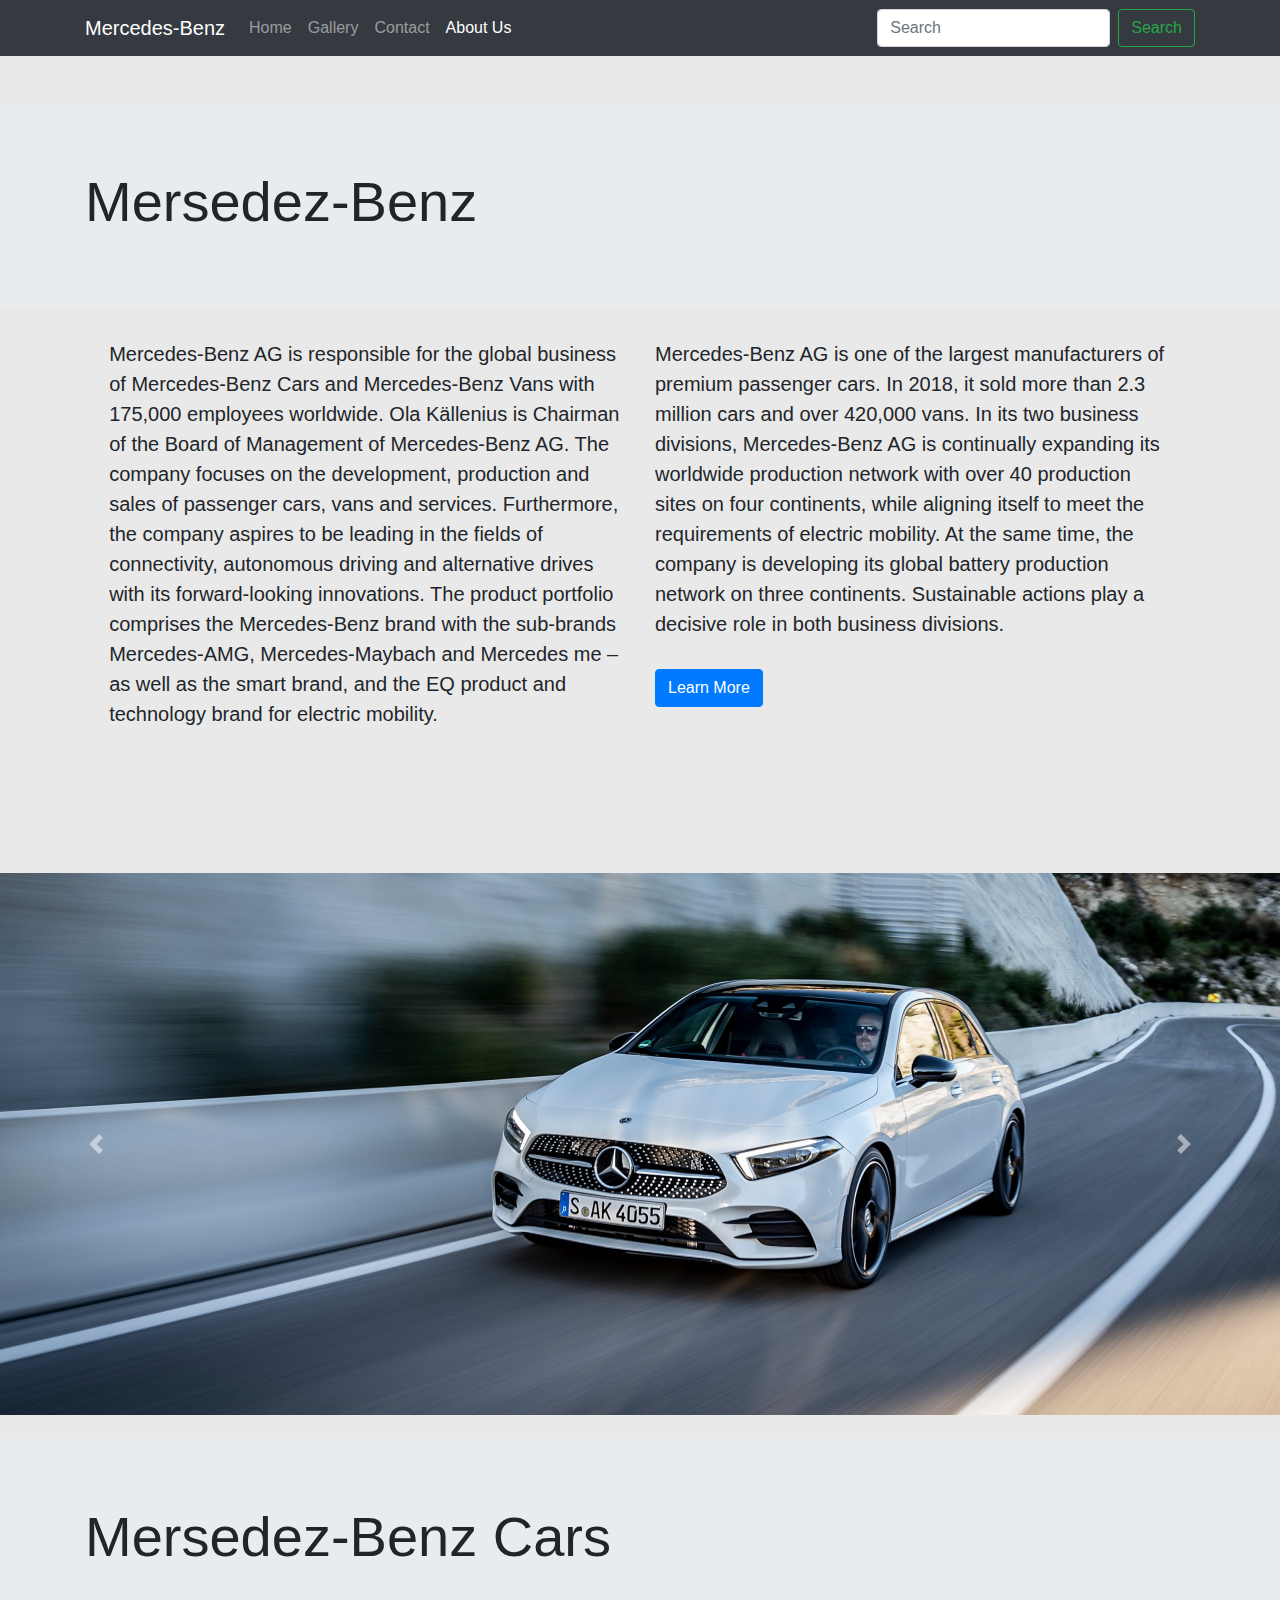
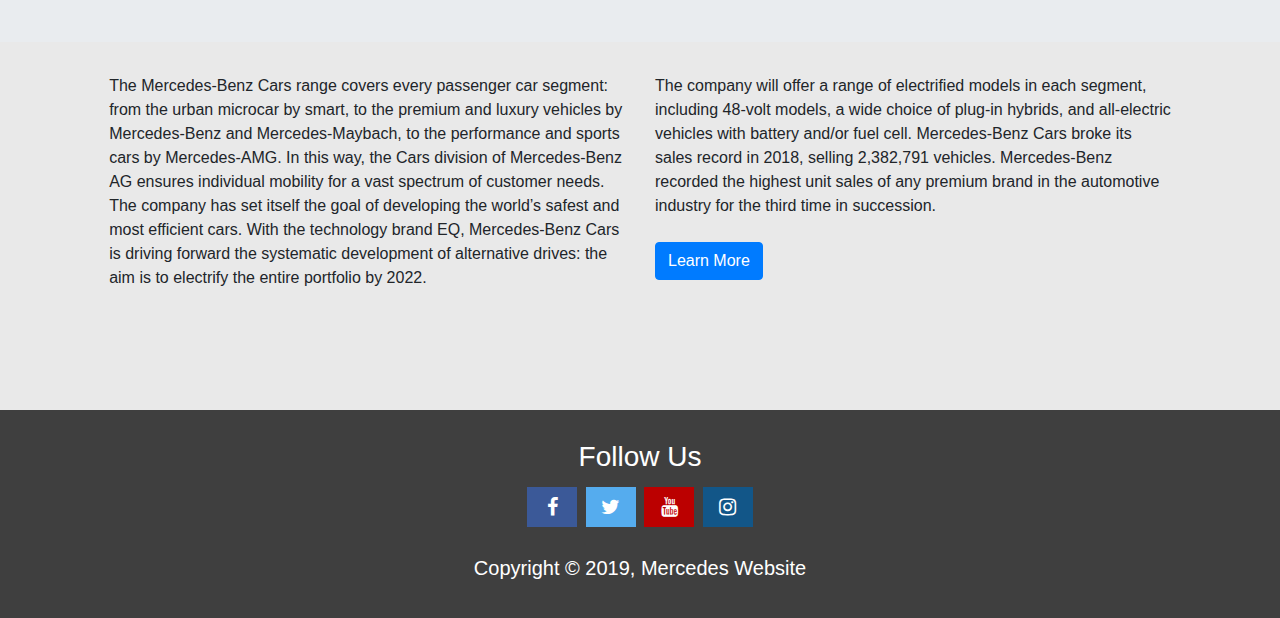
<file: about us.html>
<!DOCTYPE html>
<html>
<head>
  <meta charset="UTF-8">
  <link rel="stylesheet" href="assets/css/style2.css">
	<link rel="stylesheet" href="https://maxcdn.bootstrapcdn.com/bootstrap/4.0.0/css/bootstrap.min.css" integrity="sha384-Gn5384xqQ1aoWXA+058RXPxPg6fy4IWvTNh0E263XmFcJlSAwiGgFAW/dAiS6JXm" crossorigin="anonymous">

  <meta name="viewport" content="width=device-width, initial-scale=1">
<link rel="stylesheet" href="https://cdnjs.cloudflare.com/ajax/libs/font-awesome/4.7.0/css/font-awesome.min.css">

	<title>Mercedes-Benz</title>
  <link rel="shortcut icon" type="image/png" href="assets/images/favicon-32x32.png">

</head>
<body style="background-color: #e9e9e9">
  <div class="main">
    <nav class="navbar navbar-expand-lg navbar-dark bg-dark">
      <div class="container d-flex">
        <a class="navbar-brand" href="index.html">Mercedes-Benz</a>
        <button class="navbar-toggler" type="button" data-toggle="collapse" data-target="#navbarNav" aria-controls="navbarNav" aria-expanded="false" aria-label="Toggle navigation">
        <span class="navbar-toggler-icon"></span>
        </button>
        <div class="collapse navbar-collapse" id="navbarNav">
          <ul class="navbar-nav">
            <li class="nav-item">
              <a class="nav-link" href="index2.html">Home</a>
            </li>
            <li class="nav-item">
              <a class="nav-link" href="gallery.html">Gallery</a>
            </li>
            <li class="nav-item">
              <a class="nav-link" href="contacts.html">Contact</a>
            </li>
            <li class="nav-item active">
              <a class="nav-link" href="about us.html">About Us<span class="sr-only">(current)</span></a>
            </li>
          </ul>
        </div>
        <form class="form-inline my-2 my-lg-0">
          <input class="form-control mr-sm-2" type="search" placeholder="Search" aria-label="Search">
          <button class="btn btn-outline-success my-2 my-sm-0" type="submit">Search</button>
        </form>
      </div>
    </nav>
    <br><br>
    <div class="jumbotron jumbotron-fluid">
      <div class="container">
        <h1 class="display-4">Mersedez-Benz</h1>
      </div>
    </div>
    <div class="row">
      <div class="col-1">
        
      </div>

      <div class="col-5 m-0" style="text-align: left;font-size: 20px; margin: 0 ">
         Mercedes-Benz AG is responsible for the global business of Mercedes-Benz Cars and Mercedes-Benz Vans with 175,000 employees worldwide. Ola Källenius is Chairman of the Board of Management of Mercedes-Benz AG. The company focuses on the development, production and sales of passenger cars, vans and services. Furthermore, the company aspires to be leading in the fields of connectivity, autonomous driving and alternative drives with its forward-looking innovations. The product portfolio comprises the Mercedes-Benz brand with the sub-brands Mercedes-AMG, Mercedes-Maybach and Mercedes me – as well as the smart brand, and the EQ product and technology brand for electric mobility.
      </div>
      <div class="col-5 m-0" style="text-align: left; font-size: 20px ; margin:0; ">
        Mercedes-Benz AG is one of the largest manufacturers of premium passenger cars. In 2018, it sold more than 2.3 million cars and over 420,000 vans. In its two business divisions, Mercedes-Benz AG is continually expanding its worldwide production network with over 40 production sites on four continents, while aligning itself to meet the requirements of electric mobility. At the same time, the company is developing its global battery production network on three continents. Sustainable actions play a decisive role in both business divisions. 
        <br><br>
        <button type="button" class="btn btn-primary">Learn More</button>
      </div>
    </div>
    <br><br><br>
    <br>
    <br>
    <br>

    <div id="carouselExampleControls" class="carousel slide" data-ride="carousel">
      <div class="carousel-inner">
        <div class="carousel-item active">
          <img class="d-block w-100" src="assets/images/004.jpeg" alt="First slide">
        </div>
        <div class="carousel-item">
          <img class="d-block w-100" src="assets/images/005.jpeg" alt="Second slide">
        </div>
        <div class="carousel-item">
          <img class="d-block w-100" src="assets/images/006.jpeg" alt="Third slide">
        </div>
      </div>
      <a class="carousel-control-prev" href="#carouselExampleControls" role="button" data-slide="prev">
        <span class="carousel-control-prev-icon" aria-hidden="true"></span>
        <span class="sr-only">Previous</span>
      </a>
      <a class="carousel-control-next" href="#carouselExampleControls" role="button" data-slide="next">
        <span class="carousel-control-next-icon" aria-hidden="true"></span>
        <span class="sr-only">Next</span>
      </a>
    </div>
    <br>
    <div class="jumbotron jumbotron-fluid">
      <div class="container">
        <h1 class="display-4">Mersedez-Benz Cars</h1>
      </div>
    </div>

    <div class="row">
      <div class="col-1">
        
      </div>
            <div class="col-5">
          The Mercedes-Benz Cars range covers every passenger car segment: from the urban microcar by smart, to the premium and luxury vehicles by Mercedes-Benz and Mercedes-Maybach, to the performance and sports cars by Mercedes-AMG. In this way, the Cars division of Mercedes-Benz AG ensures individual mobility for a vast spectrum of customer needs. The company has set itself the goal of developing the world’s safest and most efficient cars. With the technology brand EQ, Mercedes-Benz Cars is driving forward the systematic development of alternative drives: the aim is to electrify the entire portfolio by 2022.
      </div>
            <div class="col-5">
        The company will offer a range of electrified models in each segment, including 48-volt models, a wide choice of plug-in hybrids, and all-electric vehicles with battery and/or fuel cell. Mercedes-Benz Cars broke its sales record in 2018, selling 2,382,791 vehicles. Mercedes-Benz recorded the highest unit sales of any premium brand in the automotive industry for the third time in succession.
        <br><br>
        <button type="button" class="btn btn-primary">Learn More</button>
      </div>
    </div>
    

    <br><br><br><br><br>
    <footer id="footer">
 
  <div>
    <style>
.fa {
  padding: 10px;
  font-size: 20px;
  width: 50px;
  text-align: center;
  text-decoration: none;
  margin: 5px 2px;
}

.fa:hover {
    opacity: 0.9;
}

.fa-facebook {
  background: #3B5998;
  color: white;
}

.fa-twitter {
  background: #55ACEE;
  color: white;
}

.fa-youtube {
  background: #bb0000;
  color: white;
}

.fa-instagram {
  background: #125688;
  color: white;
}

</style>
</head>
<body>

<h3>Follow Us</h3>


<a href="https://www.facebook.com/MercedesBenz" class="fa fa-facebook" target="_blank"></a>
<a href="https://twitter.com/mercedesbenz" class="fa fa-twitter" target="_blank"></a>
<a href="https://www.youtube.com/user/MercedesBenzTV" class="fa fa-youtube" target="_blank"></a>
<a href="https://www.instagram.com/mercedesbenz/" class="fa fa-instagram" target="_blank"></a>
<br><br>
    <h5>Copyright &copy; 2019, Mercedes Website</h5>
  </div>
</footer>


  </div>
  <script src="https://code.jquery.com/jquery-3.2.1.slim.min.js" integrity="sha384-KJ3o2DKtIkvYIK3UENzmM7KCkRr/rE9/Qpg6aAZGJwFDMVNA/GpGFF93hXpG5KkN" crossorigin="anonymous"></script>
  <script src="https://cdnjs.cloudflare.com/ajax/libs/popper.js/1.12.9/umd/popper.min.js" integrity="sha384-ApNbgh9B+Y1QKtv3Rn7W3mgPxhU9K/ScQsAP7hUibX39j7fakFPskvXusvfa0b4Q" crossorigin="anonymous"></script>
  <script src="https://maxcdn.bootstrapcdn.com/bootstrap/4.0.0/js/bootstrap.min.js" integrity="sha384-JZR6Spejh4U02d8jOt6vLEHfe/JQGiRRSQQxSfFWpi1MquVdAyjUar5+76PVCmYl" crossorigin="anonymous"></script>
</body>
</html>
</file>
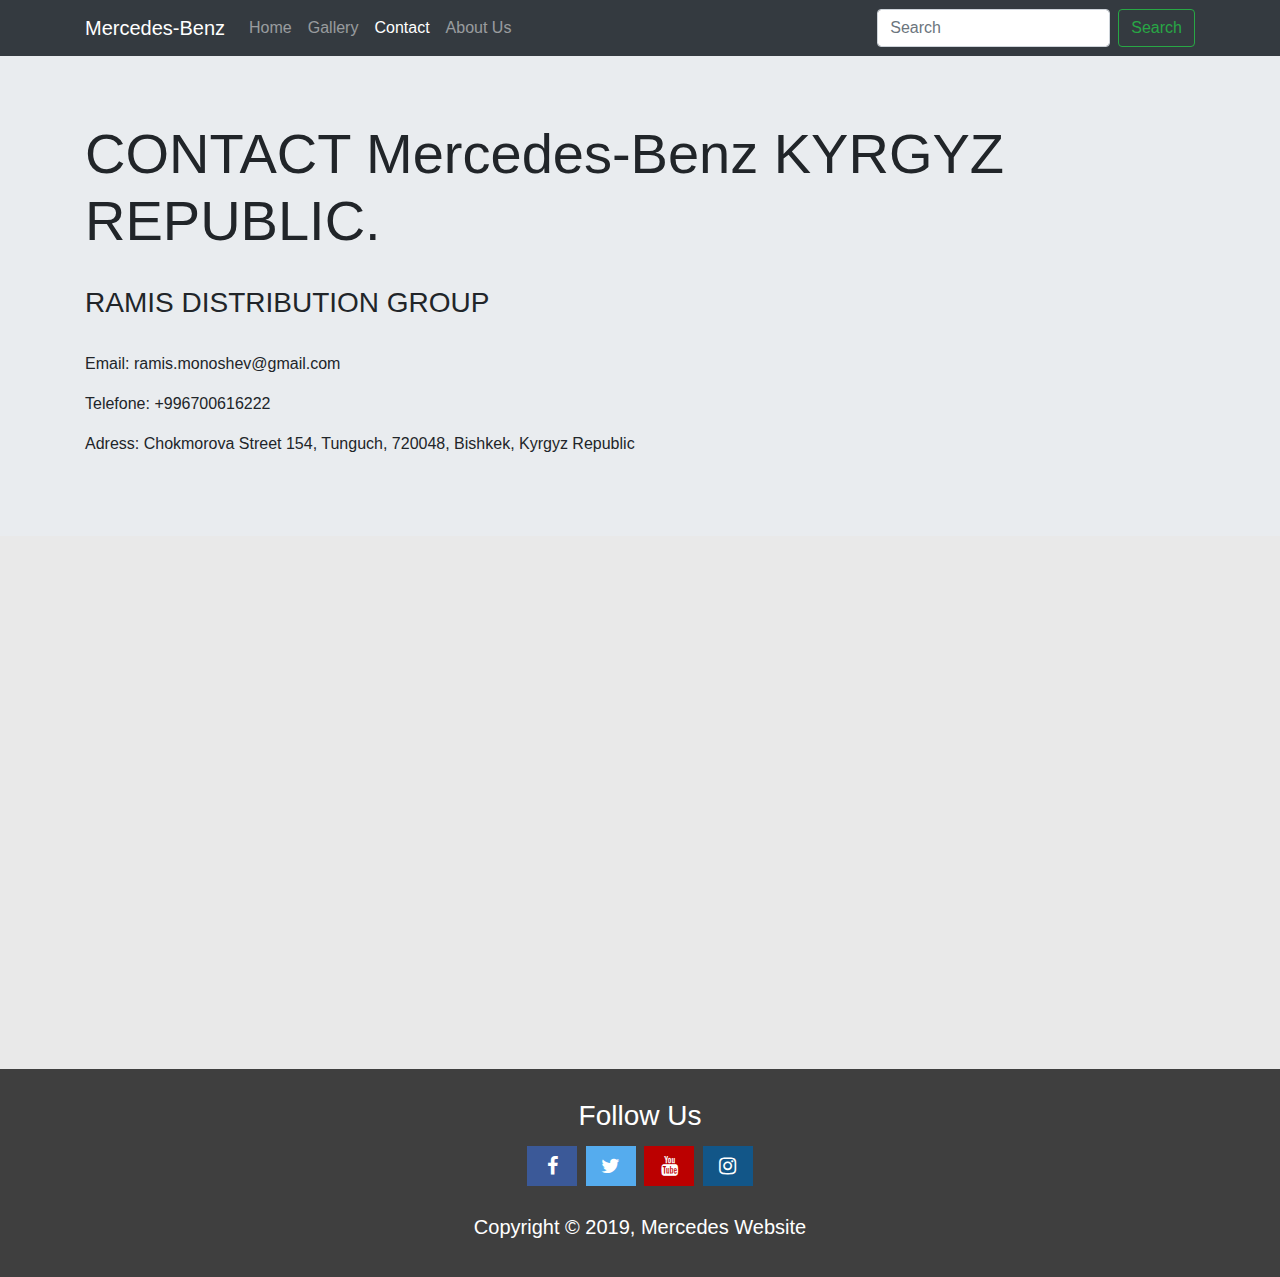
<file: contacts.html>
<!DOCTYPE html>
<html>
<head>
  <meta charset="UTF-8">
  <link rel="stylesheet" href="assets/css/style2.css">
	<link rel="stylesheet" href="https://maxcdn.bootstrapcdn.com/bootstrap/4.0.0/css/bootstrap.min.css" integrity="sha384-Gn5384xqQ1aoWXA+058RXPxPg6fy4IWvTNh0E263XmFcJlSAwiGgFAW/dAiS6JXm" crossorigin="anonymous">

  <meta name="viewport" content="width=device-width, initial-scale=1">
<link rel="stylesheet" href="https://cdnjs.cloudflare.com/ajax/libs/font-awesome/4.7.0/css/font-awesome.min.css">

	<title>Mercedes-Benz</title>
  <link rel="shortcut icon" type="image/png" href="assets/images/favicon-32x32.png">

</head>
<body style="background-color: #e9e9e9">
  <div class="main">
    <nav class="navbar navbar-expand-lg navbar-dark bg-dark">
      <div class="container d-flex">
        <a class="navbar-brand" href="index.html">Mercedes-Benz</a>
        <button class="navbar-toggler" type="button" data-toggle="collapse" data-target="#navbarNav" aria-controls="navbarNav" aria-expanded="false" aria-label="Toggle navigation">
        <span class="navbar-toggler-icon"></span>
        </button>
        <div class="collapse navbar-collapse" id="navbarNav">
          <ul class="navbar-nav">
            <li class="nav-item">
              <a class="nav-link" href="index2.html">Home</a>
            </li>
            <li class="nav-item">
              <a class="nav-link" href="gallery.html">Gallery</a>
            </li>
            <li class="nav-item active">
              <a class="nav-link" href="contacts.html">Contact<span class="sr-only">(current)</span></a>
            </li>
            <li class="nav-item">
              <a class="nav-link" href="about us.html">About Us</a>
            </li>
          </ul>
        </div>
        <form class="form-inline my-2 my-lg-0">
          <input class="form-control mr-sm-2" type="search" placeholder="Search" aria-label="Search">
          <button class="btn btn-outline-success my-2 my-sm-0" type="submit">Search</button>
        </form>
      </div>
    </nav>
    <div class="jumbotron jumbotron-fluid">
      <div class="container">
        <h1 class="display-4">CONTACT Mercedes-Benz KYRGYZ REPUBLIC.</h1>
        <br>
        <h3>RAMIS DISTRIBUTION GROUP</h3>
        <br>
        <p>Email: ramis.monoshev@gmail.com</p>
        <p>Telefone: +996700616222</p>
        <p>Adress: Chokmorova Street 154, Tunguch, 720048, Bishkek, Kyrgyz Republic</p>
      </div>
    </div>
    <div class="container">
      <iframe src="https://www.google.com/maps/embed?pb=!1m18!1m12!1m3!1d1293.4806810337595!2d74.68193412956417!3d42.855795303688204!2m3!1f0!2f0!3f0!3m2!1i1024!2i768!4f13.1!3m3!1m2!1s0x389eb6c95311ea6b%3A0x7023946675e4c5a9!2sInternational%20Alatoo%20University!5e0!3m2!1sen!2skg!4v1576907576035!5m2!1sen!2skg" width="500" height="350" frameborder="0" style="border:0;" allowfullscreen=""></iframe>

    </div>
    <br><br><br><br><br><br>


    <footer id="footer">
  
  <div>
    <style>
.fa {
  padding: 10px;
  font-size: 20px;
  width: 50px;
  text-align: center;
  text-decoration: none;
  margin: 5px 2px;
}

.fa:hover {
    opacity: 0.9;
}

.fa-facebook {
  background: #3B5998;
  color: white;
}

.fa-twitter {
  background: #55ACEE;
  color: white;
}

.fa-youtube {
  background: #bb0000;
  color: white;
}

.fa-instagram {
  background: #125688;
  color: white;
}

</style>
</head>
<body>

<h3>Follow Us</h3>

<a href="https://www.facebook.com/MercedesBenz" class="fa fa-facebook" target="_blank"></a>
<a href="https://twitter.com/mercedesbenz" class="fa fa-twitter" target="_blank"></a>
<a href="https://www.youtube.com/user/MercedesBenzTV" class="fa fa-youtube" target="_blank"></a>
<a href="https://www.instagram.com/mercedesbenz/" class="fa fa-instagram" target="_blank"></a>
<br><br>
    <h5>Copyright &copy; 2019, Mercedes Website</h5>
  </div>
</footer>
  </div>
  
  <script src="https://code.jquery.com/jquery-3.2.1.slim.min.js" integrity="sha384-KJ3o2DKtIkvYIK3UENzmM7KCkRr/rE9/Qpg6aAZGJwFDMVNA/GpGFF93hXpG5KkN" crossorigin="anonymous"></script>
  <script src="https://cdnjs.cloudflare.com/ajax/libs/popper.js/1.12.9/umd/popper.min.js" integrity="sha384-ApNbgh9B+Y1QKtv3Rn7W3mgPxhU9K/ScQsAP7hUibX39j7fakFPskvXusvfa0b4Q" crossorigin="anonymous"></script>
  <script src="https://maxcdn.bootstrapcdn.com/bootstrap/4.0.0/js/bootstrap.min.js" integrity="sha384-JZR6Spejh4U02d8jOt6vLEHfe/JQGiRRSQQxSfFWpi1MquVdAyjUar5+76PVCmYl" crossorigin="anonymous"></script>
</body>
</html>
</file>
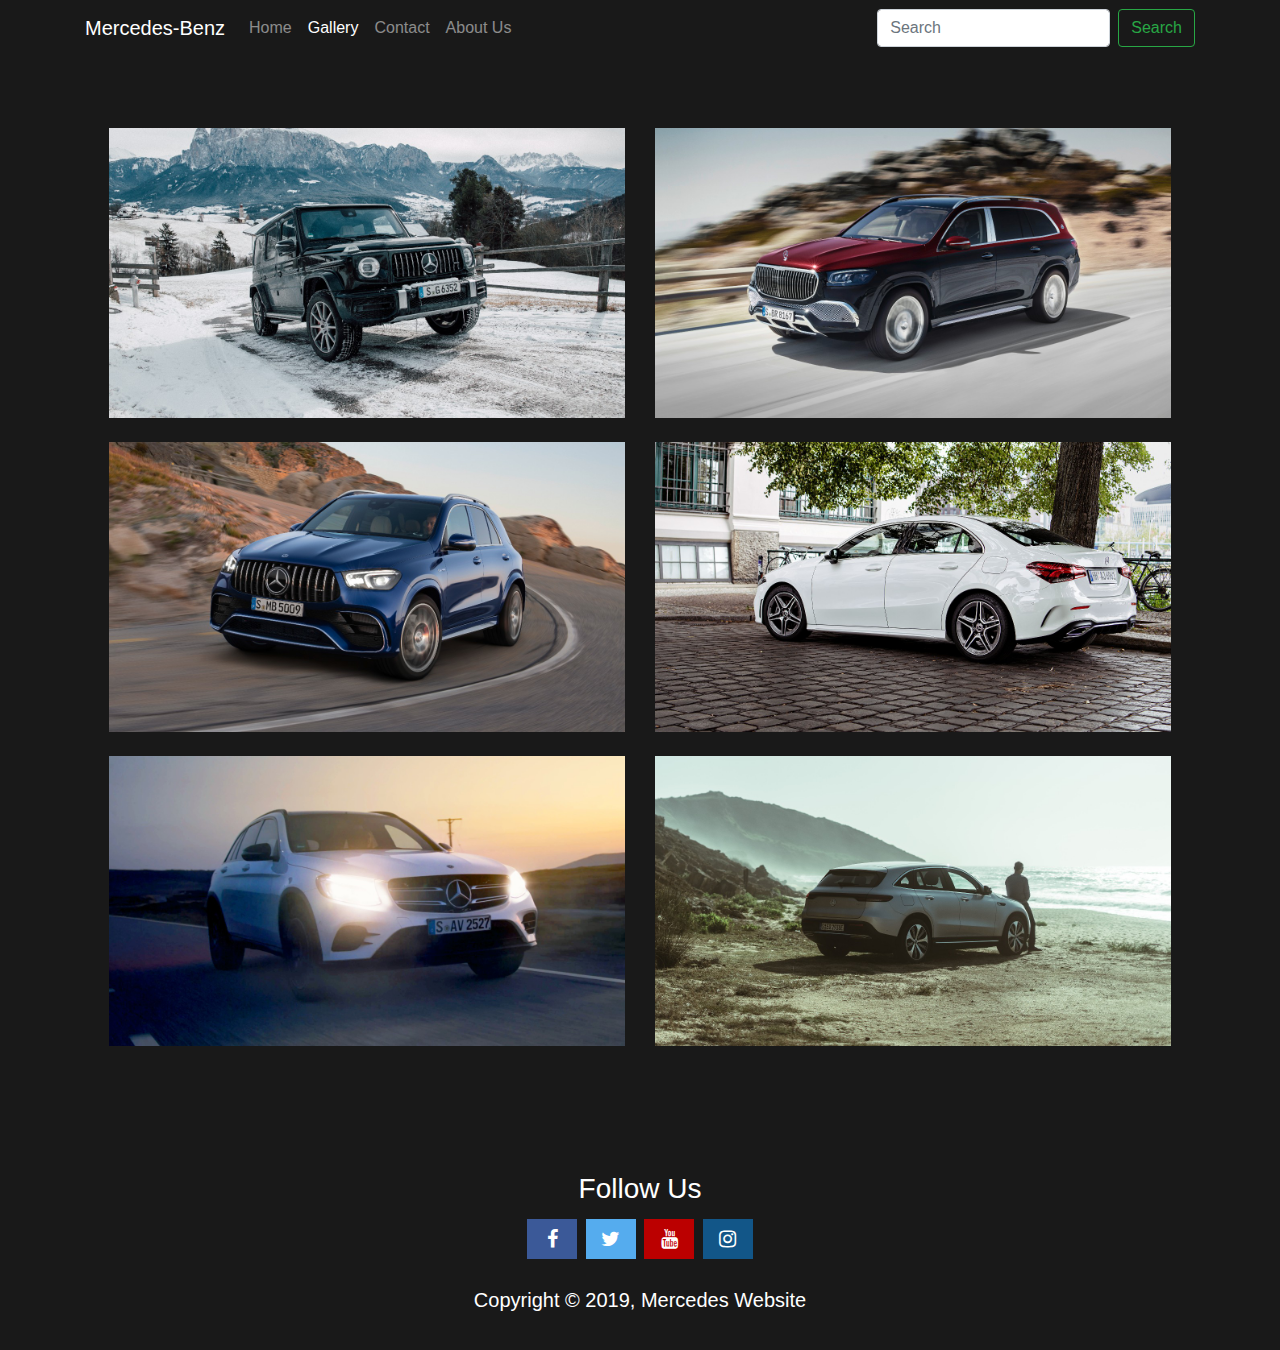
<file: gallery.html>
<!DOCTYPE html>
<html>
<head>
  <meta charset="UTF-8">

	<link rel="stylesheet" href="https://maxcdn.bootstrapcdn.com/bootstrap/4.0.0/css/bootstrap.min.css" integrity="sha384-Gn5384xqQ1aoWXA+058RXPxPg6fy4IWvTNh0E263XmFcJlSAwiGgFAW/dAiS6JXm" crossorigin="anonymous">


  <meta name="viewport" content="width=device-width, initial-scale=1">
<link rel="stylesheet" href="https://cdnjs.cloudflare.com/ajax/libs/font-awesome/4.7.0/css/font-awesome.min.css">

	<title>Mercedes-Benz</title>
  <link rel="shortcut icon" type="image/png" href="assets/images/favicon-32x32.png">

</head>
<body style="background-color: #191919">
  <div class="main">

    <nav class="navbar navbar-expand-lg navbar-dark">
      <div class="container d-flex">
        <a class="navbar-brand" href="index.html">Mercedes-Benz</a>
        <button class="navbar-toggler" type="button" data-toggle="collapse" data-target="#navbarNav" aria-controls="navbarNav" aria-expanded="false" aria-label="Toggle navigation">
        <span class="navbar-toggler-icon"></span>
        </button>
        <div class="collapse navbar-collapse" id="navbarNav">
          <ul class="navbar-nav">
            <li class="nav-item">
              <a class="nav-link" href="index2.html">Home</a>
            </li>
            <li class="nav-item active">
              <a class="nav-link" href="gallery.html">Gallery<span class="sr-only">(current)</span></a>
            </li>
            <li class="nav-item ">
              <a class="nav-link" href="contacts.html">Contact</a>
            </li>
            <li class="nav-item">
              <a class="nav-link" href="about us.html">About Us</a>
            </li>
          </ul>
        </div>
        <form class="form-inline my-2 my-lg-0">
          <input class="form-control mr-sm-2" type="search" placeholder="Search" aria-label="Search">
          <button class="btn btn-outline-success my-2 my-sm-0" type="submit">Search</button>
        </form>
      </div>
    </nav>

    <br><br><br>
    
    <div class="row">
      <div class="col-1">
      </div>
      <div class="col-5">
        <img src="assets/images/g1.jpeg" class="img-fluid" alt="Responsive image">
      </div>
      <div class="col-5">
        <img src="assets/images/g2.jpeg" class="img-fluid" alt="Responsive image">
      </div>
    </div>
    <br>
    <div class="row">
      <div class="col-1">
      </div>
      <div class="col-5">
        <img src="assets/images/g3.jpeg" class="img-fluid" alt="Responsive image">
      </div>
      <div class="col-5">
        <img src="assets/images/g4.jpeg" class="img-fluid" alt="Responsive image">
      </div>
    </div>
    <br>
    <div class="row">
      <div class="col-1">
      </div>
      <div class="col-5">       
        <img src="assets/images/g5.jpeg" class="img-fluid" alt="Responsive image">
      </div>
      <div class="col-5">
        <img src="assets/images/g6.jpeg" class="img-fluid" alt="Responsive image">
      </div>
    </div>

    <br><br><br>

    <style type="text/css">
      #footer{
        left: 0;
        bottom: 0;  
        width: 100%;
        padding: 30px 30px;
        margin:0 0;
        background-color: #191919;
        color: white;
        text-align: center;
      }
    </style>
      
    <footer id="footer">
  <br>
  <div>
    <style>
.fa {
  padding: 10px;
  font-size: 20px;
  width: 50px;
  text-align: center;
  text-decoration: none;
  margin: 5px 2px;
}

.fa:hover {
    opacity: 0.9;
}

.fa-facebook {
  background: #3B5998;
  color: white;
}

.fa-twitter {
  background: #55ACEE;
  color: white;
}

.fa-youtube {
  background: #bb0000;
  color: white;
}

.fa-instagram {
  background: #125688;
  color: white;
}

</style>
</head>
<body>

<h3>Follow Us</h3>


<a href="https://www.facebook.com/MercedesBenz" class="fa fa-facebook" target="_blank"></a>
<a href="https://twitter.com/mercedesbenz" class="fa fa-twitter" target="_blank"></a>
<a href="https://www.youtube.com/user/MercedesBenzTV" class="fa fa-youtube" target="_blank"></a>
<a href="https://www.instagram.com/mercedesbenz/" class="fa fa-instagram" target="_blank"></a>
<br><br>
    <h5>Copyright &copy; 2019, Mercedes Website</h5>
  </div>
</footer>
  </div>
  
  <script src="https://code.jquery.com/jquery-3.2.1.slim.min.js" integrity="sha384-KJ3o2DKtIkvYIK3UENzmM7KCkRr/rE9/Qpg6aAZGJwFDMVNA/GpGFF93hXpG5KkN" crossorigin="anonymous"></script>
  <script src="https://cdnjs.cloudflare.com/ajax/libs/popper.js/1.12.9/umd/popper.min.js" integrity="sha384-ApNbgh9B+Y1QKtv3Rn7W3mgPxhU9K/ScQsAP7hUibX39j7fakFPskvXusvfa0b4Q" crossorigin="anonymous"></script>
  <script src="https://maxcdn.bootstrapcdn.com/bootstrap/4.0.0/js/bootstrap.min.js" integrity="sha384-JZR6Spejh4U02d8jOt6vLEHfe/JQGiRRSQQxSfFWpi1MquVdAyjUar5+76PVCmYl" crossorigin="anonymous"></script>
</body>
</html>
</file>
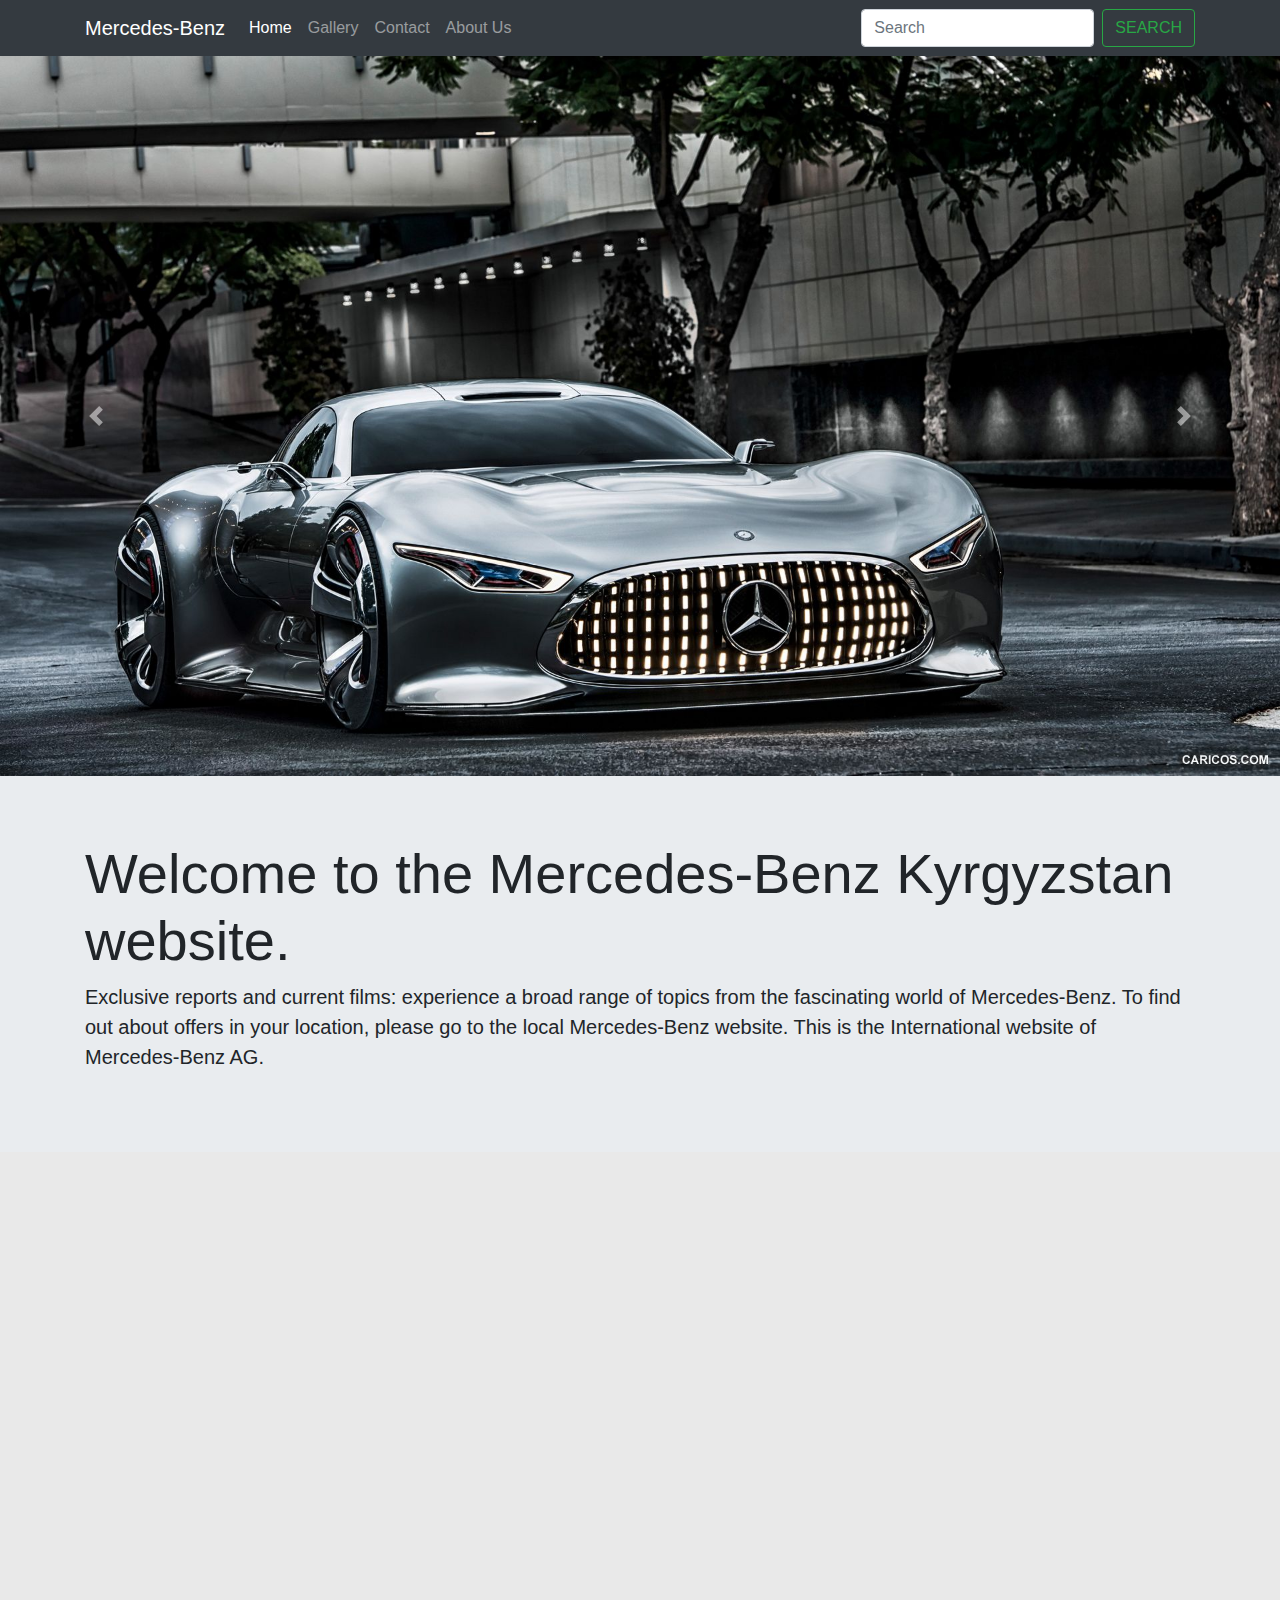
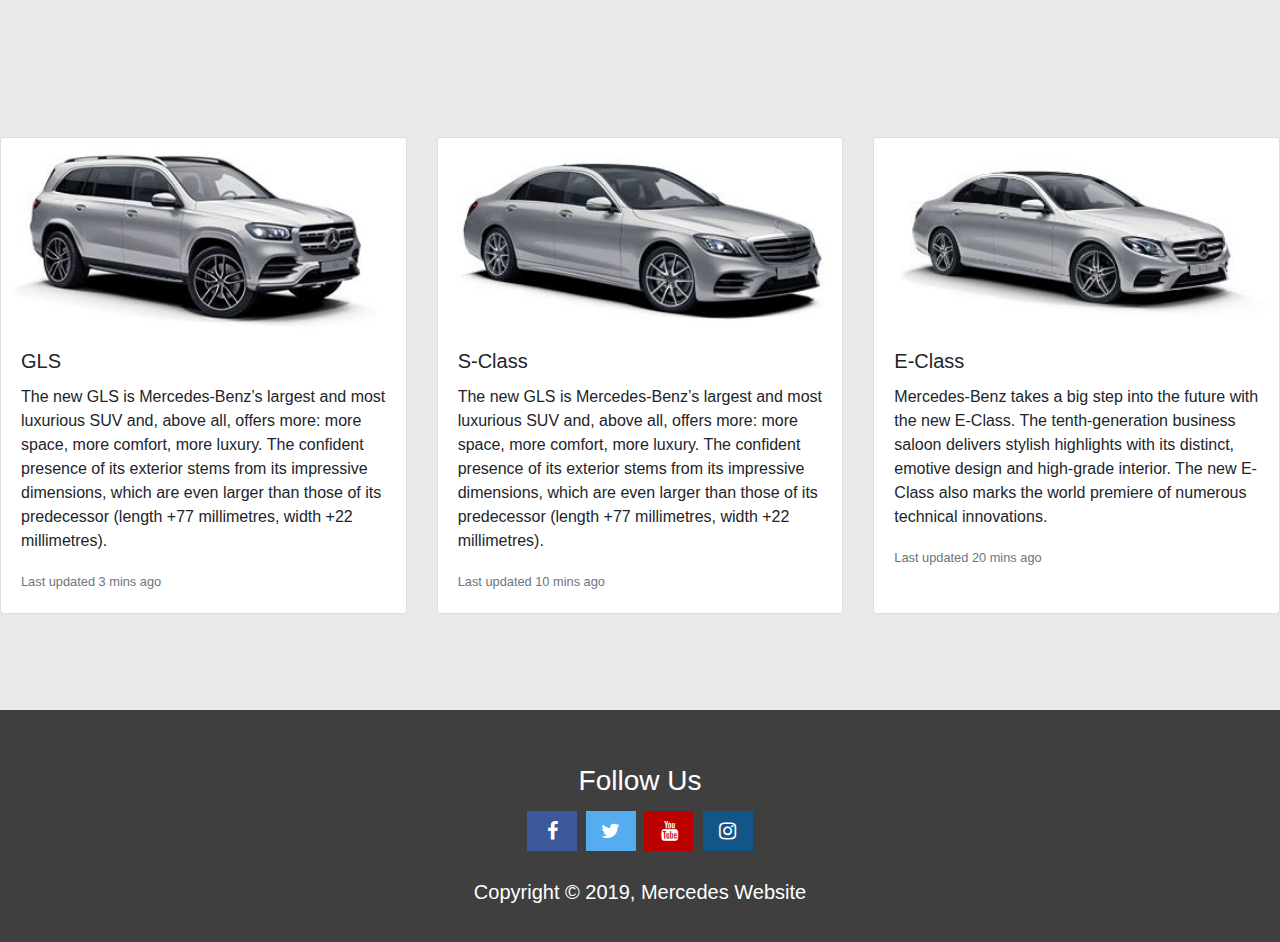
<file: index2.html>
<!DOCTYPE html>
<html>
<head>
  <meta charset="UTF-8">
    <link rel="stylesheet" href="assets/css/style.css">
	<link rel="stylesheet" href="https://maxcdn.bootstrapcdn.com/bootstrap/4.0.0/css/bootstrap.min.css" integrity="sha384-Gn5384xqQ1aoWXA+058RXPxPg6fy4IWvTNh0E263XmFcJlSAwiGgFAW/dAiS6JXm" crossorigin="anonymous">

  <meta name="viewport" content="width=device-width, initial-scale=1">
<link rel="stylesheet" href="https://cdnjs.cloudflare.com/ajax/libs/font-awesome/4.7.0/css/font-awesome.min.css">
	<title>Mercedes-Benz</title>
  <link rel="shortcut icon" type="image/png" href="assets/images/favicon-32x32.png">

</head>
<body style="background-color: #e9e9e9; overflow-x: hidden;">
<nav class="navbar navbar-expand-lg navbar-dark bg-dark">
	<div class="container d-flex">
  <a class="navbar-brand" href="index.html">Mercedes-Benz</a>
  <button class="navbar-toggler" type="button" data-toggle="collapse" data-target="#navbarNav" aria-controls="navbarNav" aria-expanded="false" aria-label="Toggle navigation">
    <span class="navbar-toggler-icon"></span>
  </button>
  <div class="collapse navbar-collapse" id="navbarNav">
    <ul class="navbar-nav">
      <li class="nav-item active">
        <a class="nav-link" href="index2.html">Home <span class="sr-only">(current)</span></a>
      </li>
      <li class="nav-item">
        <a class="nav-link" href="gallery.html">Gallery</a>
      </li>
      <li class="nav-item">
        <a class="nav-link" href="contacts.html">Contact</a>
      </li>
      <li class="nav-item">
        <a class="nav-link" href="about us.html">About Us</a>
      </li>
    </ul>
  </div>
  <form class="form-inline my-2 my-lg-0">
          <input class="form-control mr-sm-2" type="search" placeholder="Search" aria-label="Search">
          <button class="btn btn-outline-success my-2 my-sm-0" type="submit">Search</button>
        </form>
  </div>
</nav>

<div id="carouselExampleControls" class="carousel slide" data-ride="carousel">
  <div class="carousel-inner">
    <div class="carousel-item active">
      <img class="d-block w-100" src="assets/images/01.jpg" alt="First slide">
    </div>
    <div class="carousel-item">
      <img class="d-block w-100" src="assets/images/02.jpg" alt="Second slide">
    </div>
    <div class="carousel-item">
      <img class="d-block w-100" src="assets/images/03.jpg" alt="Third slide">
    </div>
  </div>
  <a class="carousel-control-prev" href="#carouselExampleControls" role="button" data-slide="prev">
    <span class="carousel-control-prev-icon" aria-hidden="true"></span>
    <span class="sr-only">Previous</span>
  </a>
  <a class="carousel-control-next" href="#carouselExampleControls" role="button" data-slide="next">
    <span class="carousel-control-next-icon" aria-hidden="true"></span>
    <span class="sr-only">Next</span>
  </a>
</div>
<div class="jumbotron jumbotron-fluid">
  	<div class="container">
    	<h1 class="display-4">Welcome to the Mercedes-Benz Kyrgyzstan website.</h1>
    	<p class="lead">Exclusive reports and current films: experience a broad range of topics from the fascinating world of Mercedes-Benz. To find out about offers in your location, please go to the local Mercedes-Benz website.

		This is the International website of Mercedes-Benz AG.</p>
  	</div>
  	
</div>
  <div style="text-align: center;">
    <iframe width="700" height="450" src="https://www.youtube.com/embed/YqvOHgBhnBU" frameborder="0" allow="accelerometer; autoplay; encrypted-media; gyroscope; picture-in-picture" allowfullscreen></iframe>
  </div>  
<br>
<br>
<br>
<br>
<div> 
  <div class="card-deck">
    <div class="card">
      <img class="card-img-top" src="assets/images/002.jpeg" alt="Card image cap">
      <div class="card-body">
        <h5 class="card-title">GLS</h5>
        <p class="card-text">The new GLS is Mercedes-Benz’s largest and most luxurious SUV and, above all, offers more: more space, more comfort, more luxury. The confident presence of its exterior stems from its impressive dimensions, which are even larger than those of its predecessor (length +77 millimetres, width +22 millimetres).</p>
        <p class="card-text"><small class="text-muted">Last updated 3 mins ago</small></p>
      </div>
    </div>
    <div class="card">
      <img class="card-img-top" src="assets/images/003.jpeg" alt="Card image cap">
      <div class="card-body">
        <h5 class="card-title">S-Class</h5>
        <p class="card-text">The new GLS is Mercedes-Benz’s largest and most luxurious SUV and, above all, offers more: more space, more comfort, more luxury. The confident presence of its exterior stems from its impressive dimensions, which are even larger than those of its predecessor (length +77 millimetres, width +22 millimetres).</p>
        <p class="card-text"><small class="text-muted">Last updated 10 mins ago</small></p>
      </div>
    </div>
    <div class="card">
      <img class="card-img-top" src="assets/images/001.jpeg" alt="Card image cap">
      <div class="card-body">
        <h5 class="card-title">E-Class</h5>
        <p class="card-text">Mercedes-Benz takes a big step into the future with the new E‑Class. The tenth-generation business saloon delivers stylish highlights with its distinct, emotive design and high-grade interior. The new E-Class also marks the world premiere of numerous technical innovations.</p>
        <p class="card-text"><small class="text-muted">Last updated 20 mins ago</small></p>
      </div>
    </div>
  </div>
</div>
<br>
<br>
<br>
<br>

<footer id="footer">
  <br>
  <div>
    <style>
.fa {
  padding: 10px;
  font-size: 20px;
  width: 50px;
  text-align: center;
  text-decoration: none;
  margin: 5px 2px;
}

.fa:hover {
    opacity: 0.9;
}

.fa-facebook {
  background: #3B5998;
  color: white;
}

.fa-twitter {
  background: #55ACEE;
  color: white;
}

.fa-youtube {
  background: #bb0000;
  color: white;
}

.fa-instagram {
  background: #125688;
  color: white;
}

</style>
</head>
<body>

<h3>Follow Us</h3>


<a href="https://www.facebook.com/MercedesBenz"  class="fa fa-facebook" target="_blank"></a>
<a href="https://twitter.com/mercedesbenz"  class="fa fa-twitter" target="_blank"></a>
<a href="https://www.youtube.com/user/MercedesBenzTV"  class="fa fa-youtube" target="_blank"></a>
<a href="https://www.instagram.com/mercedesbenz/"  class="fa fa-instagram" target="_blank"></a>
<br><br>
    <h5>Copyright &copy; 2019, Mercedes Website</h5>
  </div>
</footer>
  

<script src="https://code.jquery.com/jquery-3.2.1.slim.min.js" integrity="sha384-KJ3o2DKtIkvYIK3UENzmM7KCkRr/rE9/Qpg6aAZGJwFDMVNA/GpGFF93hXpG5KkN" crossorigin="anonymous"></script>
<script src="https://cdnjs.cloudflare.com/ajax/libs/popper.js/1.12.9/umd/popper.min.js" integrity="sha384-ApNbgh9B+Y1QKtv3Rn7W3mgPxhU9K/ScQsAP7hUibX39j7fakFPskvXusvfa0b4Q" crossorigin="anonymous"></script>
<script src="https://maxcdn.bootstrapcdn.com/bootstrap/4.0.0/js/bootstrap.min.js" integrity="sha384-JZR6Spejh4U02d8jOt6vLEHfe/JQGiRRSQQxSfFWpi1MquVdAyjUar5+76PVCmYl" crossorigin="anonymous"></script>
</body>
</html>
</file>
<file: assets/css/style2.css>
.main{
      min-height: 100vh;
}

.block{
float: left;
width: 50%;
border: 0 solid #000;
padding: 15px;
}

.button{
    background-color: #00FFFF;
    color: #fff;
    padding:10px 15px;
    border:none;
}

.button:hover{
    background-color: #00BFFF;
    color:#fff;
}

.fix-me{
    position: fixed;
    top: 0px;
}

#main-block{
    float: left;
    width: 100%;
    background-repeat: no-repeat;
    box-sizing: border-box;
    padding: 30px;
}
#sidebar{
    float: right;
    width: 30%;
    background-color:#e9e9e9;
    color:#000;
    padding: 20px;
    box-sizing: border-box;
}
#footer {
    left: 0;
    bottom: 0;  
    width: 100%;
    padding: 30px 30px;
    margin:0 0;
    background-color: #3f3f3f;
    color: white;
    text-align: center;
}
</file>
<file: assets/css/style.css>
body {
    margin: 0;
    font-family: 'Montserrat', sans-serif;
    overflow-x: none;
    font-size: 15px;
    line-height: 1.6;
    color: #333;
}

*,
*:before,
*:after {
    box-sizing: border-box;
}

h1, h2, h3, h4, h5, h6 {
    margin: 0;
}


/* Container */
.container {
    width: 100%;
    max-width: 1200px;
    margin: 0 auto;
}



/* Intro */
.intro {
    display: flex;
    flex-direction: column;
    justify-content: center;
    width: 100%;
    height: 100vh;

    background: url("../images/04.jpg") center no-repeat;
    -webkit-background-size: cover;
    background-size: cover;
}

.intro__inner {
    width: 100%;
    max-width: 880px;
    margin: 0 auto;

    text-align: center;
}

.intro__title {
    color: #fff;
    font-size: 70px;
    font-weight: 700;
    text-transform: uppercase;
    line-height: 1;
}

.intro__title:after {
    content: "";
    display: block;
    width: 60px;
    height: 3px;
    margin: 60px auto;

    background-color: #fff;
}

/* Header */
.header {
    width: 100%;
    padding-top: 30px;

    position: absolute;
    top: 0;
    left: 0;
    right: 0;
    z-index: 1000;
}

.header__inner {
    display: flex;
    justify-content: space-between;
    align-items: center;
}

.header__logo {
    font-size: 30px;
    font-weight: 700;
    color: #fff;
}


/* Nav */
.nav {
    font-size: 14px;
    text-transform: uppercase;
}

.nav__link {
    display: inline-block;
    vertical-align: top;
    margin: 0 15px;
    position: relative;

    color: #fff;
    text-decoration: none;

    transition: color .1s linear;
}

.nav__link:after {
    content: "";
    display: block;
    width: 100%;
    height: 3px;

    background-color: #fce38a;
    opacity: 0;

    position: absolute;
    top: 100%;
    left: 0;
    z-index: 1;

    transition: opacity .1s linear;
}

.nav__link:hover {
    color: #fce38a;
}

.nav__link:hover:after,
.nav__link.active:after {
    opacity: 1;
}

.nav__link.active {
    color: #fce38a;
}


/* Button */
.btn {
    display: inline-block;
    vertical-align: top;
    padding: 8px 30px;

    border: 3px solid #fff;

    font-size: 14px;
    font-weight: 700;
    color: #fff;
    text-transform: uppercase;
    text-decoration: none;

    transition: background .1s linear, color .1s linear;
}

.btn:hover {
    background-color: #fff;
    color: #333;
}



/* Slider */
.slider {
    width: 100%;
    position: absolute;
    bottom: 0;
    left: 0;
    z-index: 1;
}

.slider__inner {
    display: flex;
    justify-content: space-between;
}

.slider__item {
    width: 23%;
    padding: 20px 0;
    position: relative;

    border-top: 3px solid #fff;
    opacity: .7;

    font-size: 18px;
    color: #fff;
    text-transform: uppercase;
}

.slider__item.active {
    opacity: 1;
}

.slider__item.active:before {
    content: "";
    display: block;
    width: 70px;
    height: 3px;

    background-color: #f38181;

    position: absolute;
    top: -3px;
    left: 0;
    z-index: 1;
}

.slider__num {
    font-size: 24px;
    font-weight: 700;
}

#footer {
    left: 0;
    bottom: 0;  
    width: 100%;
    padding: 30px 30px;
    margin:0 0;
    background-color: #3f3f3f;
    color: white;
    text-align: center;
}
</file>
